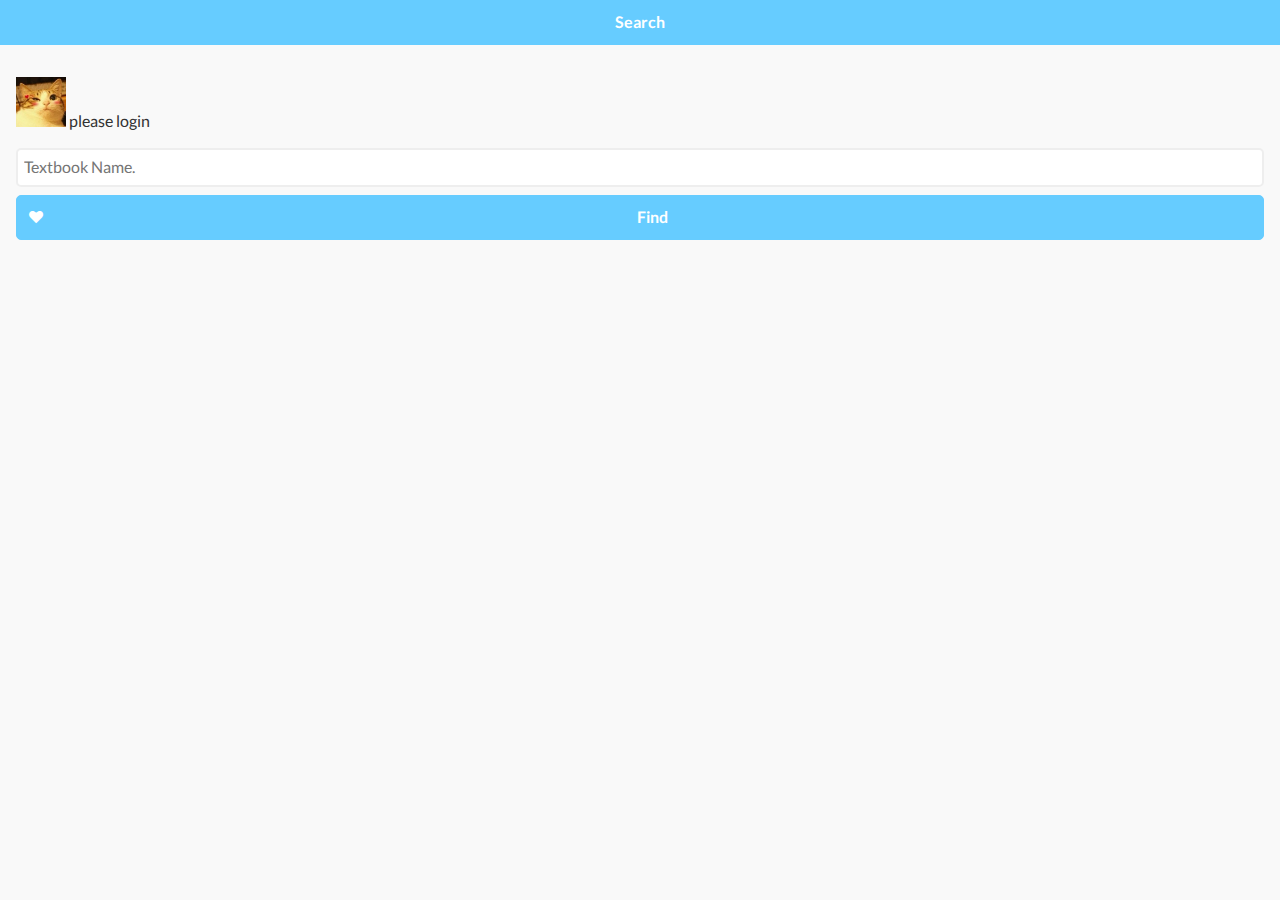
<file: index.html>
<!DOCTYPE html>
<html>
<head>
  <meta charset="utf-8" />
  <meta name="viewport" content="width=device-width, initial-scale=1">
  <link rel="stylesheet" type="text/css" href="css/jquery.mobile.flatui.css" />
  <link rel="stylesheet" type="text/css" href="css/style.css" />
  <script src="js/jquery.js"></script>
  <script src="js/jquery.mobile-1.4.0-rc.1.js"></script>
</head>
<body>
	<div id="search" data-role="page" data-theme="g">
		<div data-role="header">
		  <h1>Search</h1>
		</div>
		<div data-role="content" role="main">
			<p class="user" id="prop">
				<a href="#profile" id="prolink"><img alt="user" src="img/user.png"></a>
				<span>Junqiang</span>
			<!--
				<a href="#login">登录</a>
			-->
			</p>
			<input id="input_name" type="text" placeholder="Textbook Name." />
			<button id="btn_find" data-icon="flat-heart" data-theme="g" >Find</button>
		</div>
	</div>
	
	<div id="profile" data-role="page" data-theme="g">
		<div data-role="header">
			<a data-role="button" data-icon="back" title="Search" href="#search">Search</a>
			<h1>Junqiang's books</h1>
			<a id="logout" data-role="button" href="#login">logout</a>
		</div>

		<div data-role="content" role="main">		
			<ul data-role="listview" data-inset="true">
				<li>C++ Primer</li>
				<li>Database</li>
				<li>Time Story</li>
			</ul>
		</div>
	</div>
	
	<div id="result" data-role="page" data-theme="g">
		<div data-role="header">
			<a data-role="button" data-icon="back" title="Search" href="#search">Search</a>
			<h1>Book Lists</h1>
		</div>

		<div data-role="content" role="main">		
			<ul data-role="listview" data-inset="true">
				<li><img src="img/cover.jpg"/>C++ Primer<p>jq</p></li>
				<li><img src="img/cover.jpg"/>Database<p>jonny</p></li>
				<li><img src="img/cover.jpg"/>Time Story<p>lulu</p></li>
			</ul>
		</div>
	</div>
	
	<div id="login" data-role="page" data-theme="g">
		<div data-role="header">
			<a data-role="button" data-icon="back" title="Search" href="#search">Search</a>
			<h1>Login</h1>
		</div>

		<div data-role="content" role="main">		
			<img src="img/user.png" />
			<input id="input_username" type="text" placeholder="Username" />
			<input id="input_password" type="text" placeholder="Password" />
		
			<button id="btn_login" data-icon="flat-heart" data-theme="g" >Login</button>
		</div>
	</div>
  <div id="highlight"> </div>
</body>
</html>
<script>
//url
//var url="http://api2.sysujwxt.com/v1";

//check login fnc
function check_login(){
	var user_name = sessionStorage.getItem("username");
	if(user_name && user_name != ""){
		$("#prolink").attr('href','#profile');
		$("#prop span").text(user_name);
	}
	else {
		$("#prolink").attr('href','#login');
		$("#prop span").text("please login");
	}
}

//click fnc
$(function(){
	check_login();
	window.onhashchange = check_login;
	
	
	$("#btn_login").click(function(){
		var user_name = $("#input_username").val();
		sessionStorage.setItem("username",user_name);
		console.log(user_name);
		location.href = "#search";
	});
	
	$("#logout").click(function(){
		sessionStorage.removeItem("username");
		console.log(sessionStorage.getItem("username"));
	});
	
	$("#btn_find").click(function(){
		var input_name = $("#input_name").val();
		location.href = "?book_name="+input_name+"#result";
	});
	
	$("a[href='#search']").click(function(){
		var _get = location.search.match(new RegExp("[/?/&]"+"book_name"+"=([^/&]*)(/&)?", "i"));
		$("#input_name").val(_get[1]);
		//var bookname = _get[1];
		//var burl=url+"/search_result_entry?name="+bookname;
	//	console.log(burl);
	});
});

function change_page(id, callback, option){
	$("#"+id).click(callback);
	var _get = "";
	for(var i in option){
		if(_get == ""){
			_get = "?";
		}
		if(typeof(option[i]) == "string" && option[i].substr(0, 1) != "#"){
			_get += option[i];
		}
		else {
			_get += (option[i].substr(1)+"="+$(option[i]).val() + "&");
		}
	}
	_get = _get.substr(0, _get.length-1);	
	location.href = _get + "#" + id.substr(1);
}
</script>
</file>
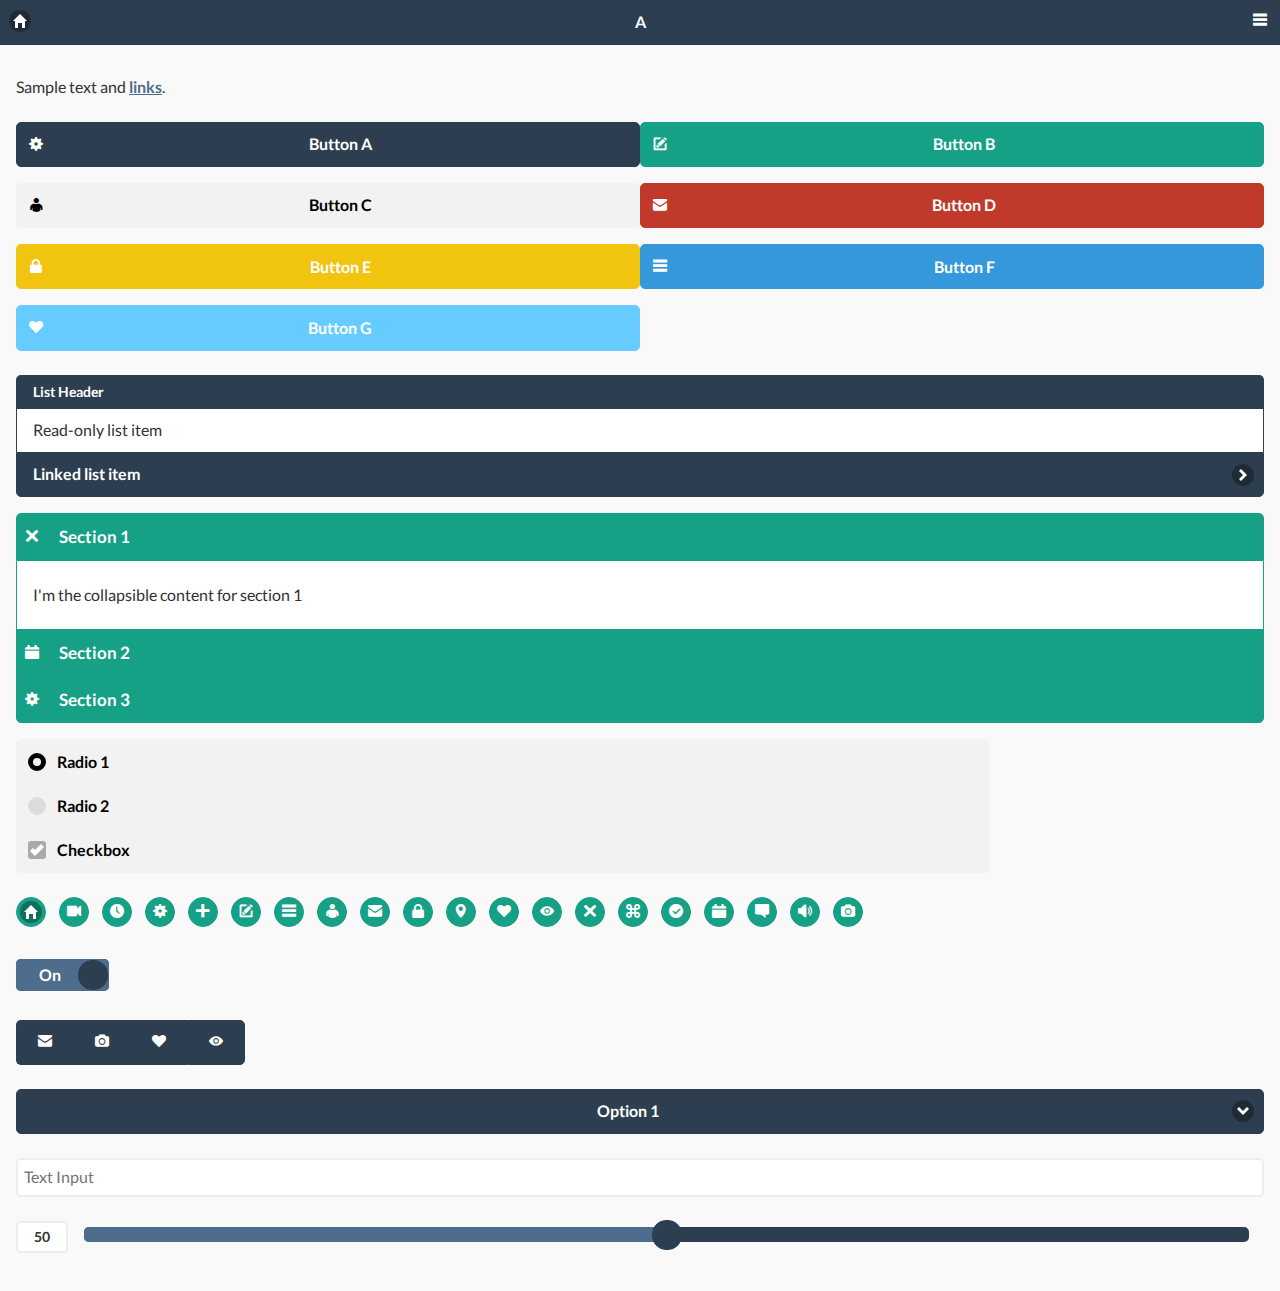
<file: test.html>
<!DOCTYPE html>
<html>
<head>
  <meta charset="utf-8" />
  <meta name="viewport" content="width=device-width, initial-scale=1">
  <link rel="stylesheet" type="text/css" href="css/jquery.mobile.flatui.css" />
  <script src="js/jquery.js"></script>
  <script src="js/jquery.mobile-1.4.0-rc.1.js"></script>
</head>
<body>
  <div data-role="page">

    <div data-role="panel" id="panel" data-position="right" data-theme="a" data-display="push"></div>

    <div data-role="header">
      <a data-iconpos="notext" data-role="button" data-icon="home" title="Home">Home</a>
      <h1>A</h1>
      <a data-iconpos="notext" href="#panel" data-role="button" data-icon="flat-menu"></a>
    </div>

    <div data-role="content" role="main">
      <p>Sample text and <a href="#">links</a>.</p>
      <fieldset class="ui-grid-a">
        <div class="ui-block-a"><button data-icon="flat-settings" data-theme="a">Button A</button></div>
        <div class="ui-block-b"><button data-icon="flat-new" data-theme="b">Button B</button></div>
      </fieldset>
      <fieldset class="ui-grid-a">
        <div class="ui-block-a"><button data-icon="flat-man" data-theme="c">Button C</button></div>
        <div class="ui-block-b"><button data-icon="flat-mail" data-theme="d">Button D</button></div>
      </fieldset>
      <fieldset class="ui-grid-a">
        <div class="ui-block-a"><button data-icon="flat-lock" data-theme="e">Button E</button></div>
        <div class="ui-block-b"><button data-icon="flat-menu" data-theme="f">Button F</button></div>
      </fieldset>
      <fieldset class="ui-grid-a">
        <div class="ui-block-a"><button data-icon="flat-heart" data-theme="g">Button G</button></div>
      </fieldset>

      <ul data-role="listview" data-inset="true">
        <li data-role="list-divider" data-theme="a">List Header</li>
        <li>Read-only list item</li>
        <li><a href="#">Linked list item</a></li>
      </ul>

      <div data-role="collapsible-set" data-theme="b" data-content-theme="b">
        <div data-role="collapsible" data-collapsed-icon="flat-time" data-expanded-icon="flat-cross" data-collapsed="false">
          <h3>Section 1</h3>
          <p>I'm the collapsible content for section 1</p>
        </div>
        <div data-role="collapsible" data-collapsed-icon="flat-calendar" data-expanded-icon="flat-cross">
          <h3>Section 2</h3>
          <p>I'm the collapsible content for section 2</p>
        </div>
        <div data-role="collapsible" data-collapsed-icon="flat-settings" data-expanded-icon="flat-cross">
          <h3>Section 3</h3>
          <p>I'm the collapsible content for section 3</p>
        </div>
      </div>

      <div data-role="fieldcontain">
        <fieldset data-role="controlgroup">
          <input type="radio" name="radio-choice-a" data-theme="c" id="radio-choice-1-a" value="choice-1" checked="checked" />
          <label for="radio-choice-1-a">Radio 1</label>

          <input type="radio" name="radio-choice-a" data-theme="c" id="radio-choice-1-b" value="choice-2"  />
          <label for="radio-choice-1-b">Radio 2</label>
          <input type="checkbox" name="checkbox-a" data-theme="c" id="checkbox-a" checked="checked" />
          <label for="checkbox-a">Checkbox</label>
        </fieldset>
      </div>

      <div data-role="fieldcontain">
        <a href="#" data-role="button" data-icon="home" data-iconpos="notext" data-theme="b" data-inline="true">Home</a>
        <a href="#" data-role="button" data-icon="flat-video" data-iconpos="notext" data-theme="b" data-inline="true">Video</a>
        <a href="#" data-role="button" data-icon="flat-time" data-iconpos="notext" data-theme="b" data-inline="true">Time</a>
        <a href="#" data-role="button" data-icon="flat-settings" data-iconpos="notext" data-theme="b" data-inline="true">Settings</a>
        <a href="#" data-role="button" data-icon="flat-plus" data-iconpos="notext" data-theme="b" data-inline="true">Plus</a>
        <a href="#" data-role="button" data-icon="flat-new" data-iconpos="notext" data-theme="b" data-inline="true">New</a>
        <a href="#" data-role="button" data-icon="flat-menu" data-iconpos="notext" data-theme="b" data-inline="true">Menu</a>
        <a href="#" data-role="button" data-icon="flat-man" data-iconpos="notext" data-theme="b" data-inline="true">Man</a>
        <a href="#" data-role="button" data-icon="flat-mail" data-iconpos="notext" data-theme="b" data-inline="true">Mail</a>
        <a href="#" data-role="button" data-icon="flat-lock" data-iconpos="notext" data-theme="b" data-inline="true">Lock</a>
        <a href="#" data-role="button" data-icon="flat-location" data-iconpos="notext" data-theme="b" data-inline="true">Location</a>
        <a href="#" data-role="button" data-icon="flat-heart" data-iconpos="notext" data-theme="b" data-inline="true">Heart</a>
        <a href="#" data-role="button" data-icon="flat-eye" data-iconpos="notext" data-theme="b" data-inline="true">Eye</a>
        <a href="#" data-role="button" data-icon="flat-cross" data-iconpos="notext" data-theme="b" data-inline="true">Cross</a>
        <a href="#" data-role="button" data-icon="flat-cmd" data-iconpos="notext" data-theme="b" data-inline="true">Cmd</a>
        <a href="#" data-role="button" data-icon="flat-checkround" data-iconpos="notext" data-theme="b" data-inline="true">Checkround</a>
        <a href="#" data-role="button" data-icon="flat-calendar" data-iconpos="notext" data-theme="b" data-inline="true">Calendar</a>
        <a href="#" data-role="button" data-icon="flat-bubble" data-iconpos="notext" data-theme="b" data-inline="true">Bubble</a>
        <a href="#" data-role="button" data-icon="flat-volume" data-iconpos="notext" data-theme="b" data-inline="true">Volume</a>
        <a href="#" data-role="button" data-icon="flat-camera" data-iconpos="notext" data-theme="b" data-inline="true">Camera</a>
      </div>

      <select name="flip-1" id="flip-1" data-role="slider">
        <option value="off">Off</option>
        <option value="on" selected>On</option>
      </select>

      <div data-role="fieldcontain">
        <div data-role="controlgroup" data-type="horizontal">
          <a href="#" data-icon="flat-mail" data-theme="a" data-iconpos="notext" data-role="button">Yes</a>
          <a href="#" data-icon="flat-camera" data-theme="a" data-iconpos="notext" data-role="button">Yes</a>
          <a href="#" data-icon="flat-heart" data-theme="a" data-iconpos="notext" data-role="button">Yes</a>
          <a href="#" data-icon="flat-eye" data-theme="a" data-iconpos="notext" data-role="button">Yes</a>
        </div>
      </div>

      <div data-role="fieldcontain">
        <select name="select-choice" id="select-choice-a" data-native-menu="false" data-theme="a">
          <option value="standard">Option 1</option>
          <option value="rush">Option 2</option>
          <option value="express">Option 3</option>
          <option value="overnight">Option 4</option>
        </select>
      </div>

      <input type="text" placeholder="Text Input" />
      <div data-role="fieldcontain">
        <input type="range" name="slider" value="50" min="0" max="100" data-highlight="true" />
      </div>
    </div>
  </div>

  <div id="highlight"> </div>
</body>
</html>
</file>
<file: css/style.css>
.user img{
	width: 50px;
}

#result img{
	margin: 2px 5px;
	width: 50px;
	height: 50px;
}

#login img{
	width: 100px;
}
</file>
